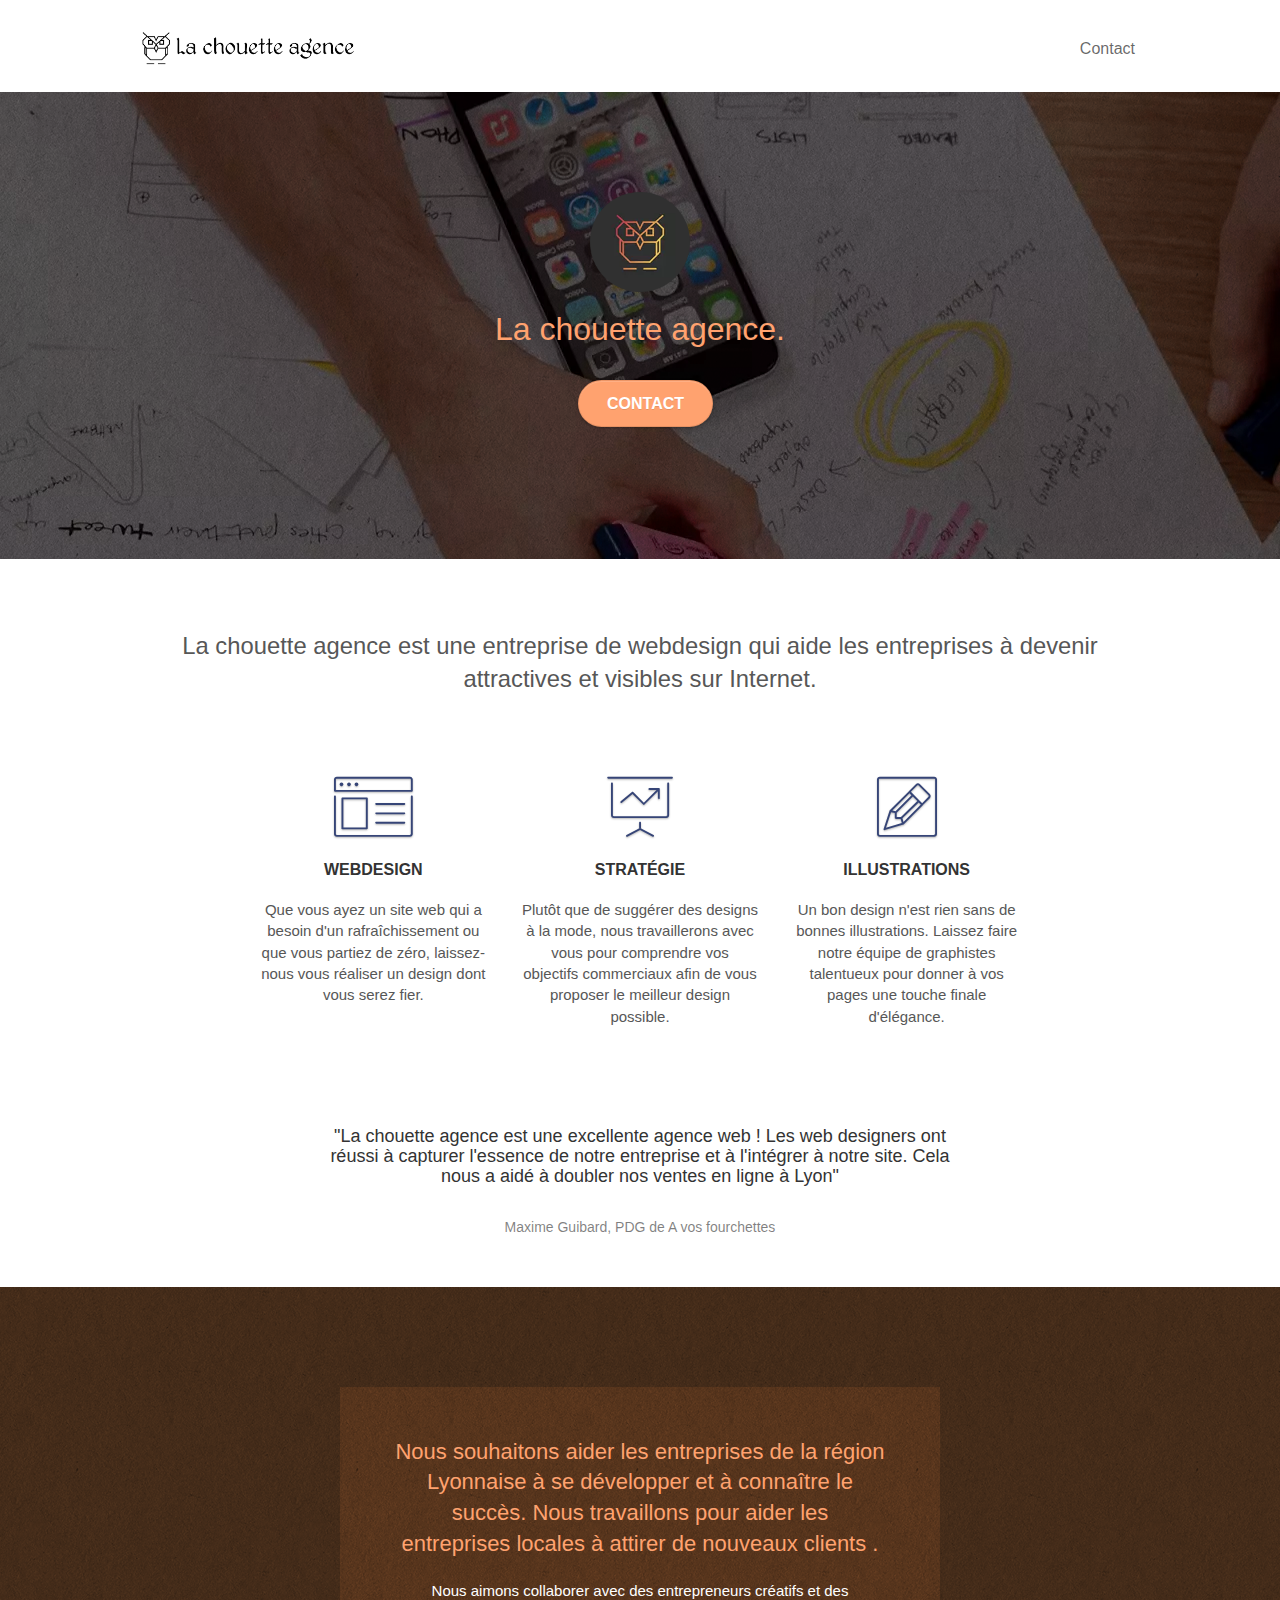
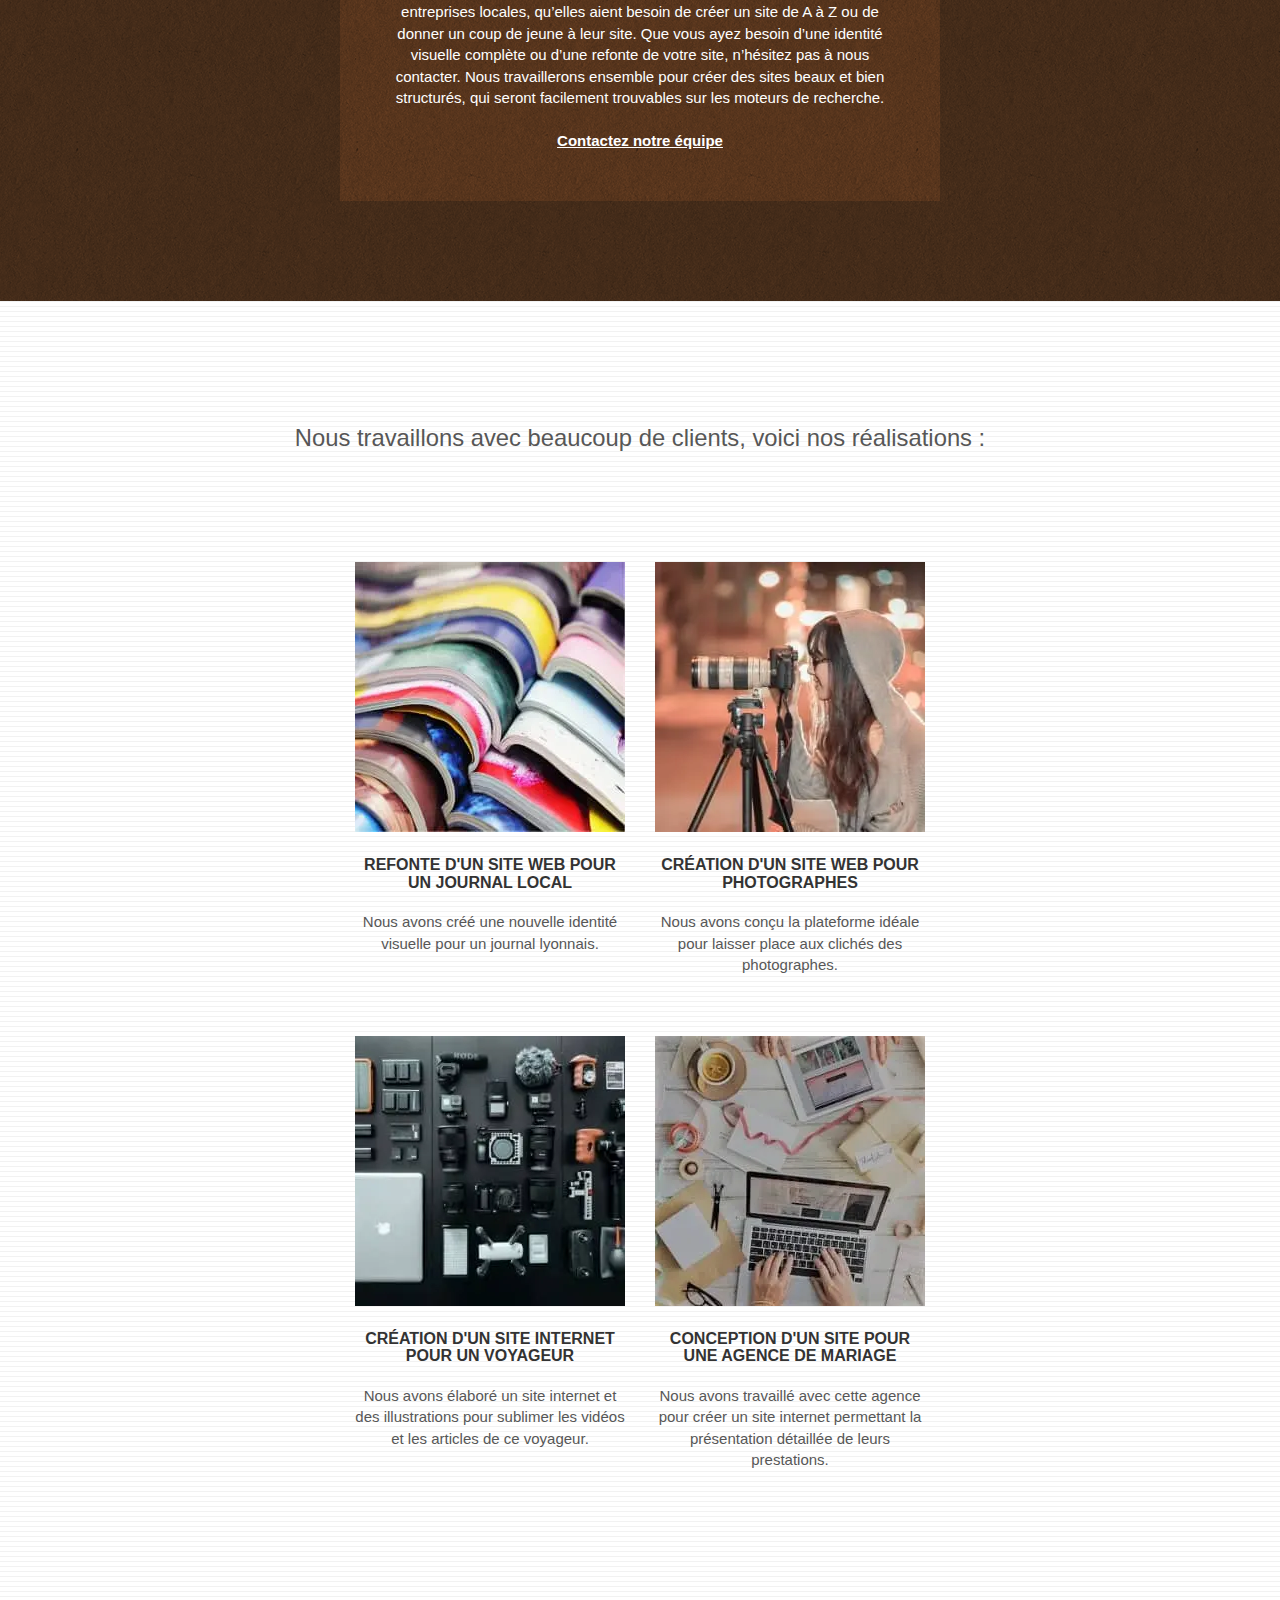
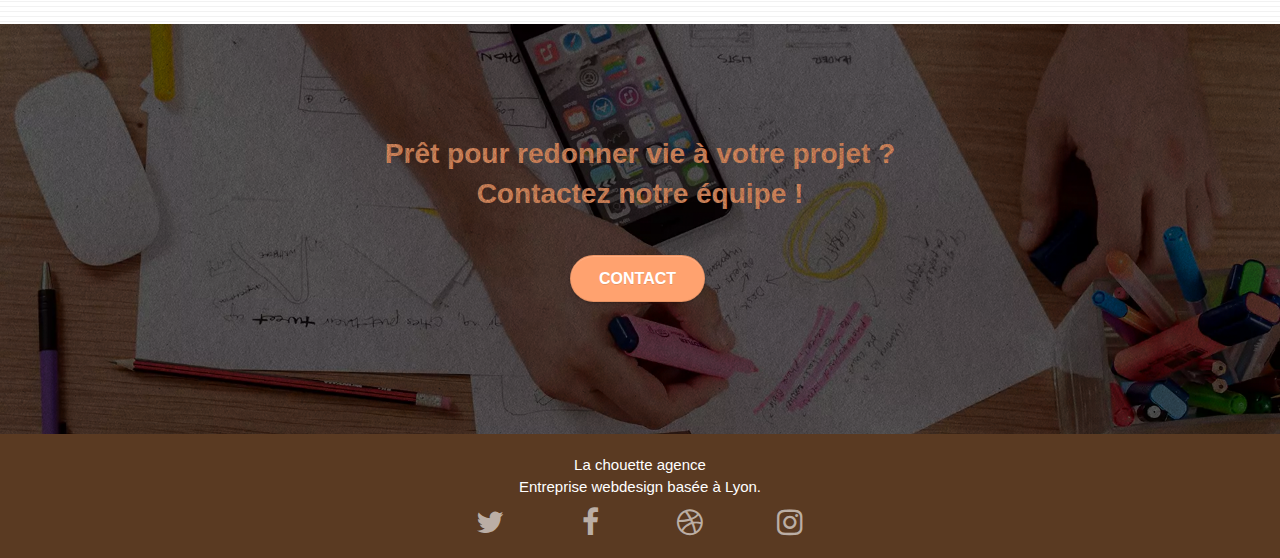
<file: index.html>
<!doctype html>
<html lang="fr">

<head>
	<meta charset="utf-8">
	<title>La chouette agence, entreprise de webdesign basée à Lyon</title>
	<meta name="robots" content="index, follow">
	<meta name="description"
		content="La chouette agence, une entreprise de webdesign, basée à Lyon, proche de ses clients et à leur écoute. A la pointe de l'innovation, nous souhaitons vous permettre de booster votre entreprise.">
	<meta name="viewport" content="width=device-width, initial-scale=1.0, viewport-fit=cover">
	<link rel="shortcut icon" type="image/png" href="favicon.webp">

	<link rel="stylesheet" type="text/css" href="./css/bootstrap.css">
	<link rel="stylesheet" type="text/css" href="style.css">
	<link rel="stylesheet" type="text/css" href="./css/font-awesome.css">
	<link rel="stylesheet" type="text/css" href="./css/et-line.css">

	<script src="./js/jquery-2.1.0.js" defer></script>
	<script src="./js/bootstrap.js" defer></script>
	<script src="./js/blocs.js" defer></script>
	<script src="./js/jquery.touchSwipe.js" defer></script>
	<script src="./js/gmaps.js" defer></script>

</head>

<body>
	<!-- Principal conteneur -->
	<div class="page-container">
		<!-- bloc-0 -->
		<header>
			<div class="bloc bgc-white l-bloc " id="bloc-0">
				<div class="container bloc-sm">
					<div class="navbar row">
						<div class="navbar-header">
							<a class="navbar-brand" href="index.html"><img src="img/la-chouette-agence.webp"
									alt="logo La chouette agence" height="40" /></a>
							<button id="nav-toggle" type="button" class="ui-navbar-toggle navbar-toggle"
								data-toggle="collapse" data-target=".navbar-1">
								<span class="sr-only">Toggle navigation</span><span class="icon-bar"></span><span
									class="icon-bar"></span><span class="icon-bar"></span>
							</button>
						</div>
						<div class="collapse navbar-collapse navbar-1 special-dropdown-nav">
							<nav>
								<ul class="site-navigation nav navbar-nav">
									<li>
										<a href="contact.html">Contact</a>
									</li>
								</ul>
							</nav>
						</div>
					</div>
				</div>
			</div>
		</header>
		<!-- bloc-0 END -->
		
		<!-- bloc-1-presentation -->
		<main>
			<section>
				<div class="bloc bgc-dark-slate-blue bg-banniere d-bloc bg-t-edge bloc-bg-texture texture-paper b-parallax"
					id="bloc-1-hero">
					<div class="container bloc-lg">
						<div class="row tight-width-whitespace">
							<div class="col-sm-12">
								<img src="img/logo.webp" class="center-block image-resize-mode" width="100"
									alt="Logo La chouette agence" />
								<h1 class="text-center hero-bloc-text tc-white ">
									La chouette agence.
								</h1>
								<div class="text-center">
									<a href="contact.html"
										class="btn btn-lg btn-clean btn-rd cta-hero btn-atomic-tangerine"
										id="cta-hero">Contact</a>
								</div>
							</div>
						</div>
					</div>
				</div>
			</section>
			<!-- bloc-1-presentation END -->

			<!-- bloc-2-services -->
			<section>
				<div class="bloc bgc-white l-bloc" id="bloc-2-services">
					<div class="container bloc-md">
							<div class="row">
								<h2 class="col-sm-12 text-center">
									La chouette agence est une entreprise de webdesign qui aide les entreprises à devenir attractives et visibles sur Internet.
								</h2>
							</div>
						<div class="row voffset-lg med-width-whitespace">
							<article>
								<div class="col-sm-4">
									<div class="text-center">
										<span
											class="et-icon-browser sm-shadow icon-dark-slate-blue icons icon-lg"></span>
									</div>
									<h3 class="mg-md text-center">
										Webdesign
									</h3>
									<p class="text-center ">
										Que vous ayez un site web qui a besoin d'un rafraîchissement ou que vous partiez de zéro, laissez-nous vous réaliser un design dont vous serez fier.
									</p>
								</div>
							</article>
							<article>
								<div class="col-sm-4">
									<div class="text-center">
										<span
											class="et-icon-presentation sm-shadow icon-dark-slate-blue icons icon-lg"></span>
									</div>
									<h3 class="mg-md text-center">
										Stratégie
									</h3>
									<p class="text-center ">
										Plutôt que de suggérer des designs à la mode, nous travaillerons avec vous pour comprendre vos objectifs commerciaux afin de vous proposer le meilleur design possible.<br>
									</p>
								</div>
							</article>
							<article>
								<div class="col-sm-4">
									<div class="text-center">
										<span class="et-icon-edit sm-shadow icon-dark-slate-blue icons icon-lg"></span>
									</div>
									<h3 class="mg-md text-center">
										Illustrations
									</h3>
									<p class="text-center ">
										Un bon design n'est rien sans de bonnes illustrations. Laissez faire notre équipe de graphistes talentueux pour donner à vos pages une touche finale d'élégance.
									</p>
								</div>
							</article>
						</div>
						<article>
							<div class="row voffset-lg voffset">
								<div class="col-xs-12 col-md-8 col-md-offset-2 text-center">
										<h4 class="text-center">"La chouette agence est une excellente agence web ! Les web designers ont réussi à capturer l'essence de notre entreprise et à l'intégrer à notre site. Cela nous a aidé à doubler nos ventes en ligne à Lyon"</h4><br>Maxime Guibard, PDG de A vos fourchettes
								</div>
							</div>
						</article>
					</div>
				</div>
			</section>
			<!-- bloc-2-services END -->

			<!-- bloc-3-what-i-do -->
			<section>
				<div class="bloc tc-white bgc-atomic-tangerine bg-presentation d-bloc bloc-bg-texture texture-paper b-parallax"
					id="bloc-3-what-i-do">
					<div class="container bloc-lg">
						<div class="row tight-width-whitespace black-background">
							<div class="col-sm-12">
								<h2 class="mg-md text-center tc-white">
									Nous souhaitons aider les entreprises de la région Lyonnaise à se développer et à connaître le succès. Nous travaillons pour aider les entreprises locales à attirer de nouveaux clients .<br>
								</h2>
								<p class="text-center white">
									Nous aimons collaborer avec des entrepreneurs créatifs et des entreprises locales, qu’elles aient besoin de créer un site de A à Z ou de donner un coup de jeune à leur site. Que vous ayez besoin d’une identité visuelle complète ou d’une refonte de votre site, n’hésitez pas à nous contacter. Nous travaillerons ensemble pour créer des sites beaux et bien structurés, qui seront facilement trouvables sur les moteurs de recherche.
									<br><br><a class="ltc-white bold-link" href="contact.html">Contactez notre équipe</a><br>
								</p>
							</div>
						</div>
					</div>
				</div>
			</section>
			<!-- bloc-3-what-i-do END -->

			<!-- bloc-4-portfolio -->
			<section>
				<div class="bloc bgc-white bg-lines-h2-bg bg-repeat l-bloc" id="bloc-4-portfolio">
					<div class="container bloc-lg">
						<div class="row">
							<h2 class="col-sm-12 text-center">
								Nous travaillons avec beaucoup de clients, voici nos réalisations :
							</h2>
						</div>
						<div class="row tight-width-whitespace portfolio-row">
							<article>
								<div class="col-sm-6">
									<a href="#" data-lightbox="img/refonte_site_journal_local.webp"
										data-gallery-id="gallery-1"
										data-caption="Refonte d'un site web pour un journal local"
										data-frame="snapshot-lb"><img src="img/refonte_site_journal_local.webp"
											alt="Journaux colorés ouverts" class="img-responsive portfolio-thumb"/></a>
									<h3 class="mg-md text-center">
										Refonte d'un site web pour un journal local
									</h3>
									<p class="text-center">
										Nous avons créé une nouvelle identité visuelle pour un journal lyonnais.
									</p>
								</div>
							</article>
							<article>
								<div class="col-sm-6">
									<a href="#" data-lightbox="img/creation_site_web_photographe.webp"
										data-gallery-id="gallery-1"
										data-caption="Création d'un site web pour photographes"
										data-frame="snapshot-lb"><img src="img/creation_site_web_photographe.webp"
											class="img-responsive portfolio-thumb"
											alt="Jeune femme prenant une photo de nuit avec un appareil sur un trépied"/></a>
									<h3 class="mg-md text-center">
										Création d'un site web pour photographes
									</h3>
									<p class="text-center">
										Nous avons conçu la plateforme idéale pour laisser place aux clichés des photographes.
									</p>
								</div>
							</article>
						</div>
						<div class="row tight-width-whitespace portfolio-row">
							<article>
								<div class="col-sm-6">
									<a href="#" data-lightbox="img/creation_site_internet_voyageurs.webp"
										data-gallery-id="gallery-1"
										data-caption="Création d'un site internet pour un voyageur"
										data-frame="snapshot-lb"><img src="img/creation_site_internet_voyageurs.webp"
											class="img-responsive portfolio-thumb"
											alt="Plusieurs outils informatiques et photo étalés sur une table"/></a>
									<h3 class="mg-md text-center">
										Création d'un site internet pour un voyageur
									</h3>
									<p class="text-center">
										Nous avons élaboré un site internet et des illustrations pour sublimer les vidéos et les articles de ce voyageur.
									</p>
								</div>
							</article>
							<article>
								<div class="col-sm-6">
									<a href="#" data-lightbox="img/creation_site_agence_mariage.webp"
										data-gallery-id="gallery-1"
										data-caption="Conception d'un site pour une agence de mariage"
										data-frame="snapshot-lb"><img src="img/creation_site_agence_mariage.webp"
											class="img-responsive portfolio-thumb"
											alt="Deux personnes attablées entourées de faire-part et cotillons organisent un mariage à l'aide d'ordinateur et tablette"/></a>
									<h3 class="mg-md text-center">
										Conception d'un site pour une agence de mariage
									</h3>
									<p class="text-center">
										Nous avons travaillé avec cette agence pour créer un site internet permettant la présentation détaillée de leurs prestations.
									</p>
								</div>
							</article>
						</div>
					</div>
				</div>
			</section>
			<!-- bloc-4-portfolio END -->

			<!-- bloc-5-cta -->
			<section>
				<div class="bloc bgc-dark-slate-blue bg-banniere d-bloc bloc-bg-texture texture-paper" id="bloc-5-cta">
					<div class="container bloc-lg">
						<div class="row">
							<h2 class="mg-md text-center tc-white">
								Prêt pour redonner vie à votre projet ?<br>Contactez notre équipe !
							</h2>
							<div class="col-sm-12 text-center">
								<a href="contact.html"
									class="btn btn-atomic-tangerine btn-clean btn-rd btn-lg cta-hero">Contact</a>
							</div>
						</div>
					</div>
				</div>
			</section>
		</main>
		<!-- bloc-5-cta END -->

		<!-- Footer - bloc-8 -->
		<footer>
			<div class="bloc bgc-atomic-tangerine d-bloc" id="bloc-8">
				<div class="container bloc-sm">
					<div class="row">
						<div class="col-sm-12">
							<p class="text-center white">
								La chouette agence<br>Entreprise webdesign basée à Lyon.<br>
							</p>
							<div class="row row-no-gutters social">
								<div class="col-sm-3">
									<div class="text-center">
										<a class="social" href="https://twitter.com/?lang=fr" title="Twitter" aria-label="Twitter"><span
												class="fa fa-twitter icon-md"></span></a>
									</div>
								</div>
								<div class="col-sm-3">
									<div class="text-center">
										<a class="social" href="https://facebook.com/?lang=fr" title="Facebook" aria-label="Facebook"><span
												class="fa fa-facebook icon-md"></span></a>
									</div>
								</div>
								<div class="col-sm-3">
									<div class="text-center">
										<a class="social" href="https://dribbble.com/" title="Dribbble" aria-label="Dribbble"><span
												class="fa fa-dribbble icon-md"></span></a>
									</div>
								</div>
								<div class="col-sm-3">
									<div class="text-center">
										<a class="social" href="https://www.instagram.com/?hl=fr"
											title="Instagram" aria-label="Instagram"><span class="fa fa-instagram icon-md"></span></a>
									</div>
								</div>
							</div>
						</div>
					</div>
				</div>
			</div>
		</footer>
		<!-- Footer - bloc-8 END -->
	</div>
</body>
<!-- Principal conteneur END -->

</html>
</file>
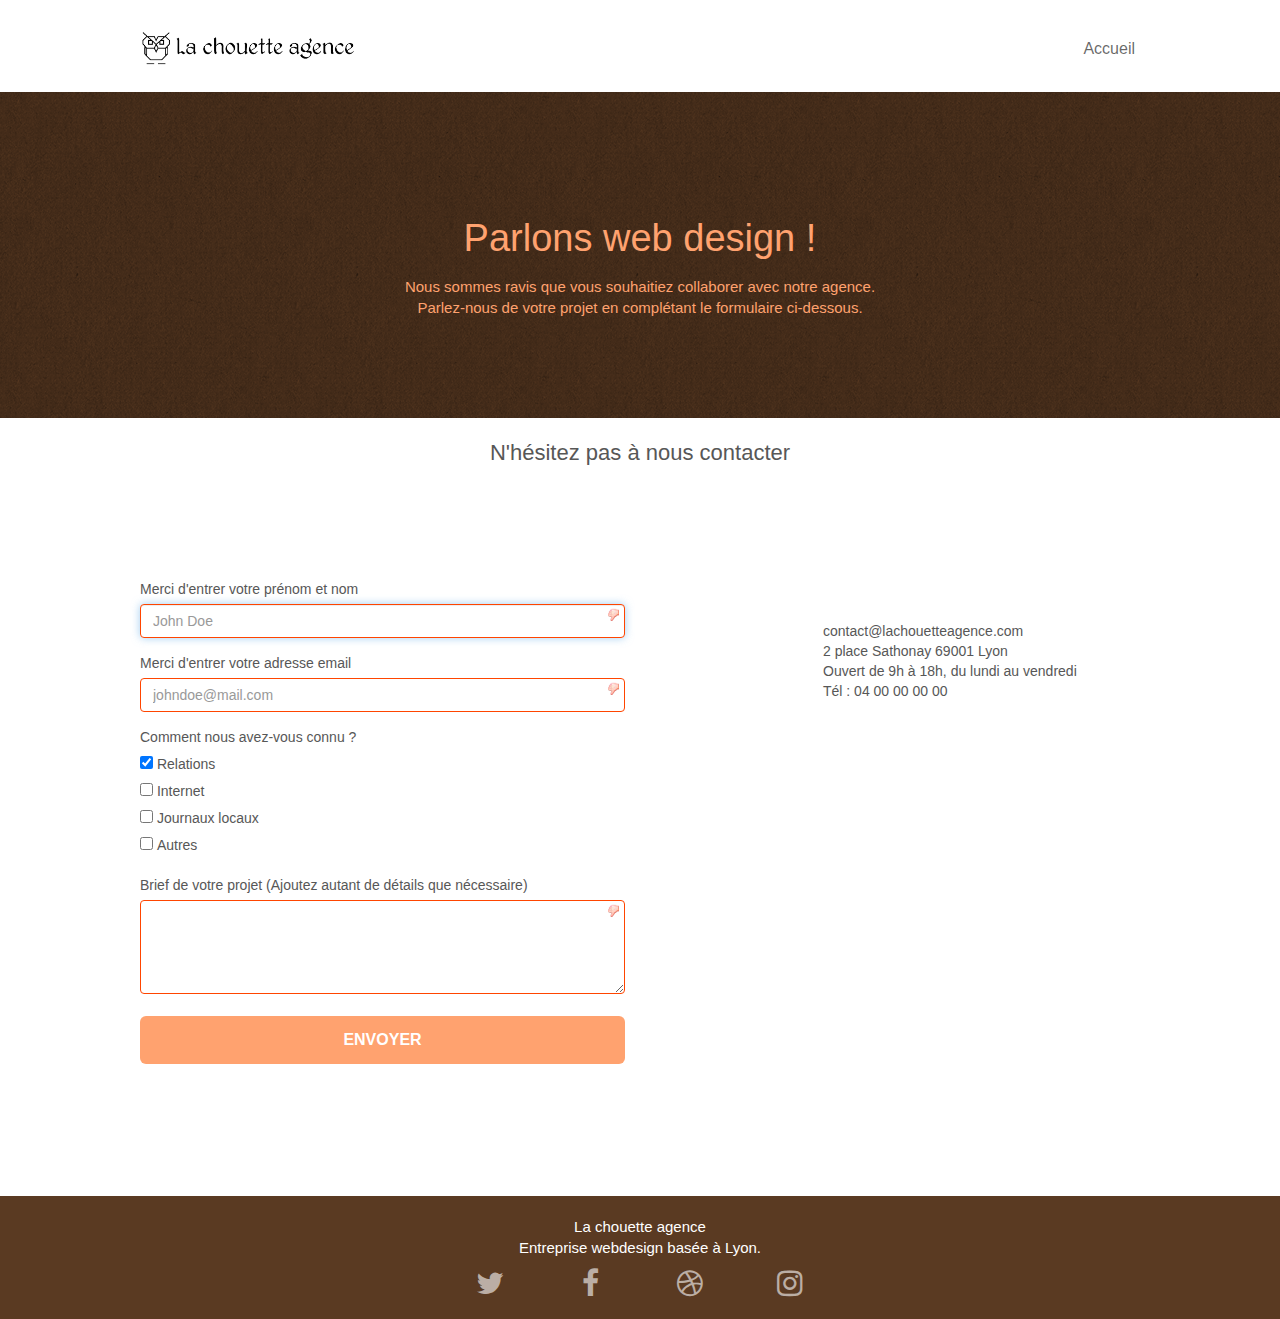
<file: contact.html>
<!doctype html>
<html lang="fr">

<head>
	<meta charset="utf-8">
	<title>La chouette agence, entreprise de webdesign basée à Lyon</title>
	<meta name="robots" content="index, follow">
	<meta name="description"
		content="La chouette agence, une entreprise de webdesign, basée à Lyon, proche de ses clients et à leur écoute. A la pointe de l'innovation, nous souhaitons vous permettre de booster votre entreprise.">
	<meta name="viewport" content="width=device-width, initial-scale=1.0, viewport-fit=cover">
	<link rel="shortcut icon" type="image/png" href="favicon.webp">

	<link rel="stylesheet" type="text/css" href="./css/bootstrap.css">
	<link rel="stylesheet" type="text/css" href="style.css">
	<link rel="stylesheet" type="text/css" href="./css/font-awesome.css">
	<link rel="stylesheet" type="text/css" href="./css/et-line.css">

	<script src="./js/jquery-2.1.0.js" defer></script>
	<script src="./js/bootstrap.js" defer></script>
	<script src="./js/blocs.js" defer></script>
	<script src="./js/jqBootstrapValidation.js" defer></script>
	<script src="./js/formHandler.js" defer></script>

</head>

<body>
	<!-- Principal conteneur -->
	<div class="page-container">
		<!-- bloc-0 -->
		<header>
			<div class="bloc bgc-white l-bloc " id="bloc-0">
				<div class="container bloc-sm">
					<div class="navbar row">
						<div class="navbar-header">
							<a class="navbar-brand" href="index.html"><img src="img/la-chouette-agence.webp"
									alt="logo La chouette agence" height="40" /></a>
							<button id="nav-toggle" type="button" class="ui-navbar-toggle navbar-toggle"
								data-toggle="collapse" data-target=".navbar-1">
								<span class="sr-only">Toggle navigation</span><span class="icon-bar"></span><span
									class="icon-bar"></span><span class="icon-bar"></span>
							</button>
						</div>
						<div class="collapse navbar-collapse navbar-1 special-dropdown-nav">
							<nav>
								<ul class="site-navigation nav navbar-nav">
									<li>
										<a href="index.html" aria-label="Accueil">Accueil</a>
									</li>
								</ul>
							</nav>
						</div>
					</div>
				</div>
			</div>
		</header>
		<!-- bloc-0 END -->

		<!-- bloc-6 -->
		<main>
			<section>
				<div class="bloc bg-dots-bg bg-repeat bgc-atomic-tangerine d-bloc bloc-bg-texture texture-paper"
					id="bloc-6">
					<div class="container bloc-lg">
						<div class="row">
							<div class="col-sm-12">
									<h2 class="text-center hero-bloc-text tc-white">
										Parlons web design !
									</h2>
									<p class="text-center mg-lg tc-white tight-width-whitespace">
										Nous sommes ravis que vous souhaitiez collaborer avec notre agence.<br>
										Parlez-nous de votre projet en complétant le formulaire ci-dessous.
									</p>
							</div>
						</div>
					</div>
				</div>
			</section>
			<!-- bloc-6 END -->

			<!-- bloc-7 -->
			<section>
				<h2>N'hésitez pas à nous contacter</h2>
				<div class="bloc bgc-white l-bloc" id="bloc-7">
					<div class="container bloc-lg">
						<div class="row">
							<div class="col-sm-6">
								<form id="form_1">
									<div class="form-group">
										<label for="name">
											Merci d'entrer votre prénom et nom
										</label>
										<input type="text" id="name" name="name" placeholder="John Doe"
											class="form-control" required autofocus />
									</div>
									<div class="form-group">
										<label for="email">
											Merci d'entrer votre adresse email
										</label>
										<input type="email" id="email" name="email" placeholder="johndoe@mail.com"
											class="form-control" required />
									</div>
									<div class="form-group">
										<label id="Origin">
											Comment nous avez-vous connu ?
										</label><br>
										<input type="checkbox" id="Relations" name="Relations" value="Relations"
											checked />
										<label for="Relations"> Relations</label><br>
										<input type="checkbox" id="Internet" name="Internet" value="Internet">
										<label for="Internet"> Internet</label><br>
										<input type="checkbox" id="Journauxlocaux" name="Journauxlocaux"
											value="Journauxlocaux">
										<label for="Journauxlocaux"> Journaux locaux</label><br>
										<input type="checkbox" id="Autres" name="Autres" value="Autres">
										<label for="Autres"> Autres</label><br>
									</div>
									<div class="form-group">
										<label id="Brief">
											Brief de votre projet (Ajoutez autant de détails que nécessaire)<br>
										</label><textarea id="message" class="form-control" rows="4" cols="50"
											required></textarea>
									</div>
									<button class="bloc-button btn btn-lg btn-block cta-hero btn-atomic-tangerine"
										type="submit" value="Envoyer" name="form_1">
										Envoyer
									</button>
								</form>
							</div>
							<div class="col-sm-6">
								<aside>
									<p>
										contact@lachouetteagence.com<br>2 place Sathonay 69001 Lyon<br>Ouvert de 9h à 18h,
										du
										lundi au vendredi<br>Tél : 04 00 00 00 00<br>
									</p>
								</aside>
							</div>
						</div>
					</div>
				</div>
			</section>
			<!-- bloc-7 END -->

			<!-- ScrollToTop Button -->
			<a class="bloc-button btn btn-d scrollToTop" onclick="scrollToTarget('1')"><span
					class="fa fa-chevron-up"></span></a>
			<!-- ScrollToTop Button END-->
		</main>


		<!-- Footer - bloc-8 -->


		<footer>
			<div class="bloc bgc-atomic-tangerine d-bloc" id="bloc-8">
				<div class="container bloc-sm">
					<div class="row">
						<div class="col-sm-12">
							<p class="text-center white">
								La chouette agence<br>Entreprise webdesign basée à Lyon.<br>
							</p>
							<div class="row row-no-gutters social">
								<div class="col-sm-3">
									<div class="text-center">
										<a class="social" href="https://twitter.com/?lang=fr" title="Twitter"><span
												class="fa fa-twitter icon-md"></span></a>
									</div>
								</div>
								<div class="col-sm-3">
									<div class="text-center">
										<a class="social" href="https://facebook.com/?lang=fr" title="Facebook"><span
												class="fa fa-facebook icon-md"></span></a>
									</div>
								</div>
								<div class="col-sm-3">
									<div class="text-center">
										<a class="social" href="https://dribbble.com/" title="Dribbble"><span
												class="fa fa-dribbble icon-md"></span></a>
									</div>
								</div>
								<div class="col-sm-3">
									<div class="text-center">
										<a class="social" href="https://www.instagram.com/?hl=fr"
											title="Instagram"><span class="fa fa-instagram icon-md"></span></a>
									</div>
								</div>
							</div>
						</div>
					</div>
				</div>
			</div>
		</footer>
		<!-- Footer - bloc-8 END -->
	</div>
</body>
<!-- Principal conteneur END -->

</html>
</file>
<file: style.css>
body {
    margin: 0;
    padding: 0;
    background: #FFF;
    overflow-x: hidden;
    -webkit-font-smoothing: antialiased;
    -moz-osx-font-smoothing: grayscale;
}

a,
button {
    transition: all .3s ease-in-out;
    outline: none!important;
}

a:hover {
    text-decoration: none;
    cursor: pointer;
}

#page-loading-blocs-notifaction {
    position: fixed;
    top: 0;
    bottom: 0;
    width: 100%;
    z-index: 100000;
    background: #FFFFFF url("img/pageload-spinner.gif") no-repeat center center;
}

.bloc {
    width: 100%;
    clear: both;
    background: 50% 50% no-repeat;
    padding: 0 50px;
    -webkit-background-size: cover;
    -moz-background-size: cover;
    -o-background-size: cover;
    background-size: cover;
    position: relative;
}

.bloc .container {
    padding-left: 0;
    padding-right: 0;
}

.bloc-lg {
    padding: 100px 50px;
}

.bloc-md {
    padding: 50px;
}

.bloc-sm {
    padding: 20px 50px;
}

.bg-center,
.bg-l-edge,
.bg-r-edge,
.bg-t-edge,
.bg-b-edge,
.bg-tl-edge,
.bg-bl-edge,
.bg-tr-edge,
.bg-br-edge,
.bg-repeat {
    -webkit-background-size: auto!important;
    -moz-background-size: auto!important;
    -o-background-size: auto!important;
    background-size: auto!important;
}

.bg-repeat {
    background: repeat;
}

.bg-t-edge {
    background: top no-repeat;
}

.bloc-bg-texture::before {
    content: "";
    background-size: 2px 2px;
    position: absolute;
    top: 0;
    bottom: 0;
    left: 0;
    right: 0;
}

.texture-paper::before {
    background: url("img/texture-paper.webp");
    background-size: 280px 280px;
}

.b-parallax {
    background-attachment: fixed;
}

.d-bloc {
    color: rgba(255, 255, 255, .7);
}

.d-bloc button:hover {
    color: rgba(255, 255, 255, .9);
}

.d-bloc .icon-round,
.d-bloc .icon-square,
.d-bloc .icon-rounded,
.d-bloc .icon-semi-rounded-a,
.d-bloc .icon-semi-rounded-b {
    border-color: rgba(255, 255, 255, .9);
}

.d-bloc .divider-h span {
    border-color: rgba(255, 255, 255, .2);
}

.d-bloc .a-btn,
.d-bloc .navbar a,
.d-bloc .navbar-brand,
.d-bloc a .icon-sm,
.d-bloc a .icon-md,
.d-bloc a .icon-lg,
.d-bloc a .icon-xl,
.d-bloc h1 a,
.d-bloc h2 a,
.d-bloc h3 a,
.d-bloc h4 a,
.d-bloc h5 a,
.d-bloc h6 a,
.d-bloc p a {
    color: rgba(255, 255, 255, .6);
}

.d-bloc .a-btn:hover,
.d-bloc .navbar a:hover,
.d-bloc .navbar-brand:hover,
.d-bloc a:hover .icon-sm,
.d-bloc a:hover .icon-md,
.d-bloc a:hover .icon-lg,
.d-bloc a:hover .icon-xl,
.d-bloc h1 a:hover,
.d-bloc h2 a:hover,
.d-bloc h3 a:hover,
.d-bloc h4 a:hover,
.d-bloc h5 a:hover,
.d-bloc h6 a:hover,
.d-bloc p a:hover {
    color: rgba(255, 255, 255, 1);
}

.d-bloc .navbar-toggle .icon-bar {
    background: rgba(255, 255, 255, 1);
}

.d-bloc .btn-wire,
.d-bloc .btn-wire:hover {
    color: rgba(255, 255, 255, 1);
    border-color: rgba(255, 255, 255, 1);
}

.d-bloc .panel {
    color: rgba(0, 0, 0, .5);
}

.d-bloc .panel button:hover {
    color: rgba(0, 0, 0, .7);
}

.d-bloc .panel icon {
    border-color: rgba(0, 0, 0, .7);
}

.d-bloc .panel .divider-h span {
    border-color: rgba(0, 0, 0, .1);
}

.d-bloc .panel .a-btn {
    color: rgba(0, 0, 0, .6);
}

.d-bloc .panel .a-btn:hover {
    color: rgba(0, 0, 0, 1);
}

.d-bloc .panel .btn-wire,
.d-bloc .panel .btn-wire:hover {
    color: rgba(0, 0, 0, .7);
    border-color: rgba(0, 0, 0, .3);
}

.d-bloc .panel,
.l-bloc {
    color: rgba(0, 0, 0, .5);
}

.d-bloc .panel button:hover,
.l-bloc button:hover {
    color: rgba(0, 0, 0, .7);
}

.l-bloc .icon-round,
.l-bloc .icon-square,
.l-bloc .icon-rounded,
.l-bloc .icon-semi-rounded-a,
.l-bloc .icon-semi-rounded-b {
    border-color: rgba(0, 0, 0, .7);
}

.d-bloc .panel .divider-h span,
.l-bloc .divider-h span {
    border-color: rgba(0, 0, 0, .1);
}

.d-bloc .panel .a-btn,
.l-bloc .a-btn,
.l-bloc .navbar a,
.l-bloc .navbar-brand,
.l-bloc a .icon-sm,
.l-bloc a .icon-md,
.l-bloc a .icon-lg,
.l-bloc a .icon-xl,
.l-bloc h1 a,
.l-bloc h2 a,
.l-bloc h3 a,
.l-bloc h4 a,
.l-bloc h5 a,
.l-bloc h6 a,
.l-bloc p a {
    color: rgba(0, 0, 0, .6);
}

.d-bloc .panel .a-btn:hover,
.l-bloc .a-btn:hover,
.l-bloc .navbar a:hover,
.l-bloc .navbar-brand:hover,
.l-bloc a:hover .icon-sm,
.l-bloc a:hover .icon-md,
.l-bloc a:hover .icon-lg,
.l-bloc a:hover .icon-xl,
.l-bloc h1 a:hover,
.l-bloc h2 a:hover,
.l-bloc h3 a:hover,
.l-bloc h4 a:hover,
.l-bloc h5 a:hover,
.l-bloc h6 a:hover,
.l-bloc p a:hover {
    color: rgba(0, 0, 0, 1);
}

.l-bloc .navbar-toggle .icon-bar {
    color: rgba(0, 0, 0, .6);
}

.d-bloc .panel .btn-wire,
.d-bloc .panel .btn-wire:hover,
.l-bloc .btn-wire,
.l-bloc .btn-wire:hover {
    color: rgba(0, 0, 0, .7);
    border-color: rgba(0, 0, 0, .3);
}

.voffset {
    margin-top: 30px;
}

.voffset-lg {
    margin-top: 80px;
}

.row-no-gutters {
    margin-right: 0;
    margin-left: 0;
}

.row.row-no-gutters > [class^="col-"],
.row.row-no-gutters > [class*=" col-"] {
    padding-right: 0;
    padding-left: 0;
}

#bloc-1-hero h1 {
    font-size: 32px;
}

.navbar {
    margin-bottom: 0;
    z-index: 1;
}

.navbar-brand {
    height: auto;
    padding: 3px 15px;
    font-size: 25px;
    font-weight: normal;
    font-weight: 600;
    line-height: 44px;
}

.navbar-brand img {
    max-height: 200px;
    margin: 0 5px 0 0;
    display: inline;
}

.navbar-brand img[src$=svg] {
    min-width: 100px;
}

.nav-center .navbar-brand img {
    margin: 0;
}

.navbar .nav {
    padding-top: 2px;
    margin-right: -16px;
    float: right;
    z-index: 1;
}

.nav > li {
    float: left;
    margin-top: 4px;
    font-size: 16px;
}

.navbar-nav .open .dropdown-menu > li > a {
    text-align: inherit;
}

.nav > li a:hover,
.nav > li a:focus {
    background: transparent;
}

.navbar-toggle {
    margin: 10px 10px 0 0;
    border: 0px;
}

.navbar-toggle:hover {
    background: transparent!important;
}

.navbar-toggle .icon-bar {
    background-color: rgba(0, 0, 0, .5);
    width: 26px;
}

.nav-invert .navbar .nav {
    float: left;
}

.nav-invert .navbar-header,
.nav-invert .navbar-brand {
    float: right;
    position: relative;
    z-index: 2;
}

@media (min-width: 768px) {
    .site-navigation {
        position: absolute;
        top: 50%;
        right: 20px;
        transform: translate(0, -50%);
        -webkit-transform: translateY(-50%);
    }
    .nav > li .dropdown-menu a,
    .nav > li .dropdown-menu a:hover {
        color: #484848;
    }
    .nav-invert .site-navigation {
        left: 0;
        right: 0;
    }
    .nav-center {
        text-align: center;
    }
    .nav-center .navbar-header {
        width: 100%;
    }
    .nav-center .navbar-header,
    .nav-center .navbar-brand,
    .nav-center .nav > li {
        float: none;
        display: inline-block;
    }
    .nav-center .site-navigation {
        position: relative;
        width: 100%;
        right: 0;
        margin-right: 0px;
        margin-top: 20px;
    }
    .nav-center.mini-nav .navbar-toggle {
        float: none;
        margin: 10px auto 0;
    }
}

.nav > li > .dropdown a {
    background: none!important;
    display: block;
    padding: 14px 15px;
}

nav .caret {
    margin: 0 5px;
}

.dropdown-menu .dropdown-menu {
    top: -8px;
    left: 100%;
}

.dropdown-menu .dropmenu-flow-right {
    top: 100%;
    left: 0;
    margin-left: -1px;
    border-top-left-radius: 0;
    border-top-right-radius: 0;
}

.dropdown-menu .dropdown span {
    border: 4px solid black;
    border-top-color: transparent;
    border-right-color: transparent;
    border-bottom-color: transparent;
    margin: 6px -5px 0 0!important;
    float: right;
}

.mg-md {
    margin-top: 10px;
    margin-bottom: 20px;
}

.mg-lg {
    margin-top: 10px;
    margin-bottom: 40px;
}

.btn {
    margin: 0 5px 5px 0;
}

.btn.pull-right {
    margin: 0 0 5px 5px;
}

.btn-d,
.btn-d:hover,
.btn-d:focus {
    color: #FFF;
    background: rgba(0, 0, 0, .3);
}

button {
    outline: none!important;
}

.btn-rd {
    border-radius: 40px;
}

.btn-clean {
    border: 1px solid rgba(0, 0, 0, .08);
    border-bottom-color: rgba(0, 0, 0, .1);
    text-shadow: 0 1px 0 rgba(0, 0, 1, .1);
    box-shadow: 0 1px 3px rgba(0, 0, 1, .25), inset 0 1px 0 0 rgba(255, 255, 255, .15);
}

.icon-md {
    font-size: 30px!important;
}

.icon-lg {
    font-size: 60px!important;
}

.sm-shadow {
    text-shadow: 0 1px 2px rgba(0, 0, 0, .3);
}

.panel-sq,
.panel-sq .panel-heading,
.panel-sq .panel-footer {
    border-radius: 0;
}

.panel-rd {
    border-radius: 30px;
}

.panel-rd .panel-heading {
    border-radius: 29px 29px 0 0;
}

.panel-rd .panel-footer {
    border-radius: 0 0 29px 29px;
}

.form-control {
    border-color: rgba(0, 0, 0, .1);
    box-shadow: none;
}

.scrollToTop {
    width: 40px;
    height: 40px;
    position: fixed;
    bottom: 20px;
    right: 20px;
    opacity: 0;
    z-index: 500;
    transition: all .3s ease-in-out;
}

.scrollToTop span {
    margin-top: 6px;
}

.showScrollTop {
    font-size: 14px;
    opacity: 1;
}

a[data-lightbox] {
    position: relative;
    display: block;
    text-align: center;
}

a[data-lightbox]:hover::before {
    content: "+";
    font-family: "HelveticaNeue-Light", "Helvetica Neue Light", "Helvetica Neue", Helvetica, Arial;
    font-size: 32px;
    width: 50px;
    height: 50px;
    margin-left: -25px;
    border-radius: 50%;
    background: rgba(0, 0, 0, .6);
    color: #FFF;
    font-weight: 100;
    z-index: 1;
    position: absolute;
    top: 50%;
    transform: translateY(-50%);
    -webkit-transform: translateY(-50%);
}

a[data-lightbox]:hover img {
    opacity: 0.6;
    -webkit-animation-fill-mode: none;
    animation-fill-mode: none;
}

#lightbox-modal {
    display: flex;
    align-items: center;
}

#lightbox-modal .modal-dialog {
    width: 90%;
    max-width: 900px;
    margin: 0 auto 0;
}

#lightbox-modal .modal-dialog img {
    max-height: 90vh;
    margin: 0 auto;
}

.lightbox-caption {
    padding: 20px;
    color: #FFF;
    background: rgba(0, 0, 0, .5);
    position: absolute;
    left: 15px;
    right: 15px;
    bottom: 5px;
}

.close-lightbox {
    color: #FFF;
    font-size: 30px;
    position: absolute;
    top: 20px;
    right: 20px;
    z-index: 20;
    background: rgba(0, 0, 0, .5);
    border: none;
    line-height: 30px;
    padding: 0 9px 5px;
    opacity: 0.3;
}

.close-lightbox:hover,
.next-lightbox:hover,
.prev-lightbox:hover {
    opacity: 1.0;
    color: #FFF;
}

.next-lightbox,
.prev-lightbox {
    font-size: 20px;
    color: rgba(255, 255, 255, .9);
    background: rgba(0, 0, 0, .5);
    transition: all .2s ease-in-out;
    position: absolute;
    top: 45%;
    z-index: 1;
    opacity: 0.4;
}

.next-lightbox {
    padding: 6px 8px 1px 13px;
    right: 25px;
}

.prev-lightbox {
    padding: 6px 13px 1px 10px;
    left: 25px;
}

.snapshot-lb .modal-body {
    padding-bottom: 45px;
}

.snapshot-lb .lightbox-caption {
    padding: 0;
    color: rgba(0, 0, 0, .5);
    background: none;
}

h1,
h2,
h3,
h4,
h5,
h6,
p,
label,
.btn,
a {
    font-family: "Arial";
    font-weight: 400;
    color: #575757;
}

.container {
    max-width: 1000px;
}

.hero-bloc-text {
    font-size: 38px;
}

.hero-bloc-text-sub {
    font-size: 36px;
}

.statement-bloc-text {
    line-height: 26px;
    font-style: italic;
    font-size: 20px;
    text-align: center;
    font-weight: lighter;
    max-width: 520px;
    margin: auto auto auto auto;
}

p {
    font-size: 15px;
}

.tight-width-whitespace {
    max-width: 600px;
    margin: auto auto auto auto;
}

.h1 {
    font-size: 20px;
    font-family: "Open Sans";
}

.cta-hero {
    margin-top: 22px;
    color: #FFFFFF!important;
    text-transform: uppercase;
    padding: 12px 28px 12px 28px;
    font-size: 16px;
    font-weight: 700;
}

.social {
    max-width: 400px;
    margin: auto auto auto auto;
}

h2 {
    font-size: 22px;
    line-height: 1.4em;
}

h3 {
    font-size: 16px;
    text-transform: uppercase;
    font-weight: 700;
    color: #333333!important;
}

.med-width-whitespace {
    max-width: 800px;
    margin: auto auto auto auto;
    box-shadow: 0px 0px 0px #000000;
}

h1 {
    color: #333333!important;
}

h4 {
    color: #333333!important;
}

.icons {
    margin-bottom: 14px;
    margin-top: 24px;
}

.white {
    color: #FFFFFF!important;
}

.portfolio-thumb {
    margin-bottom: 24px;
}

.portfolio-row {
    margin-bottom: 44px;
    margin-top: 50px;
}

.avatar {
    box-shadow: 0px 4px 9px rgba(0, 0, 0, 0.3);
}

.black-background {
    background-color: rgba(126, 76, 40, 0.7);
    padding: 40px 40px 40px 40px;
}

.bold-link {
    font-weight: 900;
    text-decoration: underline!important;
}

.bgc-white {
    background-color: #FFFFFF;
}

.bgc-dark-slate-blue {
    background-color: #364577;
}

.bgc-atomic-tangerine {
    background-color: #5a3a22;
}

.tc-white {
    color: #FFA26F!important;
}

.btn-atomic-tangerine {
    background: #FFA26F;
    color: #FFFFFF!important;
    margin-bottom: 2em;
}

.btn-atomic-tangerine:hover {
    background: #c27956!important;
    color: #FFFFFF!important;
}

.ltc-white {
    color: #FFFFFF!important;
}

.ltc-white:hover {
    color: #cccccc!important;
}

.ltc-atomic-tangerine {
    color: #FFA26F!important;
}

.ltc-atomic-tangerine:hover {
    color: #c27956!important;
}

.icon-dark-slate-blue {
    color: #364577!important;
    border-color: #364577!important;
}

.bg-dots-bg {
    background-image: url("img/dots-bg.webp");
}

.bg-lines-h2-bg {
    background-image: url("img/lines-h2-bg.webp");
}

.bg-banniere {
    background-image: url("img/la-chouette-agence-banniere.webp");
}

.bg-presentation {
    background-image: url("img/image-de-presentation.webp");
}

@media (max-width: 1024px) {
    .bloc {
        padding-left: 20px;
        padding-right: 20px;
    }
    .bloc.full-width-bloc,
    .bloc-tile-2.full-width-bloc .container,
    .bloc-tile-3.full-width-bloc .container,
    .bloc-tile-4.full-width-bloc .container {
        padding-left: 0;
        padding-right: 0;
    }
}

@media (max-width: 992px) and (min-width: 768px) {
    .navbar .nav {
        max-width: 80%
    }
    .nav-center.navbar .nav {
        max-width: 100%
    }
}

@media (min-width: 768px) and (max-width: 1024px) and (orientation: landscape) {
    .b-parallax {
        background-attachment: scroll;
    }
}

@media (min-width: 1024px) and (max-width: 1366px) and (-webkit-min-device-pixel-ratio: 1.5) {
    .b-parallax {
        background-attachment: scroll;
    }
}

@media (max-width: 991px) {
    .container {
        width: 100%;
    }
    .b-parallax {
        background-attachment: scroll;
    }
    .page-container,
    #hero-bloc {
        overflow-x: hidden;
        position: relative;
    }

    .bloc-group,
    .bloc-group .bloc {
        display: block;
        width: 100%;
    }
    .bloc-fill-screen .fill-bloc-top-edge,
    .bloc-fill-screen .fill-bloc-bottom-edge {
        padding: 0 20px;
    }
}

@media (max-width: 767px) {
    .page-container {
        overflow-x: hidden;
        position: relative;
    }
    h1,
    h2,
    h3,
    h4,
    h5,
    h6,
    p,
    #disqus_thread {
        padding-left: 10px!important;
        padding-right: 10px!important;
    }
    .b-parallax {
        background-attachment: scroll;
    }
    .navbar .nav {
        padding-top: 0;
        border-top: 1px solid rgba(0, 0, 0, .2);
        float: none!important;
    }
    .navbar.row {
        margin-left: 0;
        margin-right: 0;
    }
    .site-navigation {
        position: inherit;
        transform: none;
        -webkit-transform: none;
        -ms-transform: none;
    }
    .nav > li {
        margin-top: 0;
        border-bottom: 1px solid rgba(0, 0, 0, .1);
        background: rgba(0, 0, 0, .05);
        text-align: left;
        padding-left: 15px;
        width: 100%;
    }
    .nav > li:hover {
        background: rgba(0, 0, 0, .08);
    }
    .dropdown .dropdown a .caret {
        float: none;
        margin: 5px 0 0 10px!important;
        border: 4px solid black;
        border-bottom-color: transparent;
        border-right-color: transparent;
        border-left-color: transparent;
    }
    #hero-bloc .navbar .nav {
        background: rgba(0, 0, 0, .8);
    }
    #hero-bloc .navbar .nav a {
        color: rgba(255, 255, 255, .6);
    }
    .hero {
        padding: 50px 0;
    }
    .hero-nav {
        left: -1px;
        right: -1px;
    }
    .navbar-collapse {
        padding: 0;
        overflow-x: hidden;
        -webkit-box-shadow: none;
        box-shadow: none;
    }
    .navbar-brand img {
        max-height: 40px;
        width: auto;
    }
    .nav-invert .navbar-header {
        float: none;
        width: 100%;
    }
    .nav-invert .navbar-toggle {
        float: left;
        margin-left: 10px;
    }
    .bloc {
        padding-left: 0;
        padding-right: 0;
    }
    .bloc-xxl,
    .bloc-xl,
    .bloc-lg {
        padding: 40px 0;
    }
    .bloc-sm,
    .bloc-md {
        padding-left: 0;
        padding-right: 0;
    }
    .bloc-tile-2 .container,
    .bloc-tile-3 .container,
    .bloc-tile-4 .container,
    .bloc-fill-screen .fill-bloc-top-edge,
    .bloc-fill-screen .fill-bloc-bottom-edge {
        padding-left: 0;
        padding-right: 0;
    }
    .a-block {
        padding: 0 10px;
    }
    .btn-dwn {
        display: none;
    }
    .voffset {
        margin-top: 5px;
    }
    .voffset-md {
        margin-top: 20px;
    }
    .voffset-lg {
        margin-top: 30px;
    }
    form {
        padding: 5px;
    }
    .close-lightbox {
        display: inline-block;
    }
    .blocsapp-device-iphone5 {
        background-size: 216px 425px;
        padding-top: 60px;
        width: 216px;
        height: 425px;
    }
    .blocsapp-device-iphone5 img {
        width: 180px;
        height: 320px;
    }
}

@media (max-width: 400px) {
    .bloc {
        padding-left: 0;
        padding-right: 0;
    }
}

@media (max-width: 767px) {
    .bloc-mob-center-text {
        text-align: center;
    }
}


.container-construction
{
    display: flex;
    flex-direction: column;
    align-items: center;
    padding-top: 14em;
    animation: blinking 2s infinite;
}

.container-construction a
{
    font-size: 2em;
    padding-top: 2em;
    font-weight: 700;
}

.construction
{  
    padding-top: 1em;
    font-size: 4em;;
}

@keyframes blinking {
    0%{color: yellow;}
    25% {color: orange;}
    50% {color: red;}
    75% {color: orange;}
    100%{color: yellow;}
}

input:required:invalid, textarea:required:invalid
{
    border-color: orangered;
    background-image: url(img/invalid.webp);
    background-position: right top;
    background-repeat: no-repeat;
}

input:required:valid, textarea:required:valid
{
    border-color: green;
    background-image: url(img/valid.webp);
    background-position: right top;
    background-repeat: no-repeat;
}

a:focus
{
    background-color: #6023ec;
    color: #FFFFFF;
}

footer #bloc-8.bloc.bgc-atomic-tangerine.d-bloc .container.bloc-sm .row .col-sm-12 .row .col-sm-4 ul li a
{
    color: #FFFFFF;
}

section #bloc-7.bloc.bgc-white.l-bloc .container.bloc-lg .row .col-sm-6 p
{
    margin-block-start: 3em;
    margin-inline-start: 12em;
    font-size: 1em;
}

@media (max-width: 400px)
{
    section #bloc-7.bloc.bgc-white.l-bloc .container.bloc-lg .row .col-sm-6 p
    {
    margin-inline-start: 4em;    
    }
}

section #bloc-2-services.bloc.bgc-white.l-bloc .container.bloc-md .row .col-sm-12.text-center, section #bloc-4-portfolio.bloc.bgc-white.bg-lines-h2-bg.bg-repeat.l-bloc .container.bloc-lg .row .col-sm-12.text-center
{
    font-size: 1.7em;
    padding-bottom: 2em;
}

section #bloc-1-hero.bloc.bgc-dark-slate-blue.bg-banniere.d-bloc.bg-t-edge.bloc-bg-texture.texture-paper.b-parallax .container.bloc-lg .row.tight-width-whitespace .col-sm-12 .text-center a
{
    color: darkorange;
    margin-left: 1em;
}

section #bloc-5-cta.bloc.bgc-dark-slate-blue.bg-banniere.d-bloc.bloc-bg-texture.texture-paper .container.bloc-lg .row .mg-md.text-center.tc-white
{
    font-weight: 700;
    font-size: 2em;
}

@media (max-width: 760px)
{
    article .col-sm-6 a img.img-responsive.portfolio-thumb
    {
        margin-left: 10%;
    }
}

.page-container main section h2
{
    text-align: center;
}
</file>
<file: css/et-line.css>
@font-face {
    font-family: et-line;
    src: url(../fonts/et-line.eot);
    src: url(../fonts/et-line.eot?#iefix) format('embedded-opentype'), url(../fonts/et-line.woff) format('woff'), url(../fonts/et-line.ttf) format('truetype'), url(../fonts/et-line.svg#et-line) format('svg');
    font-weight: 400;
    font-style: normal
}

.et-icon-adjustments,
.et-icon-alarmclock,
.et-icon-anchor,
.et-icon-aperture,
.et-icon-attachment,
.et-icon-bargraph,
.et-icon-basket,
.et-icon-beaker,
.et-icon-bike,
.et-icon-book-open,
.et-icon-briefcase,
.et-icon-browser,
.et-icon-calendar,
.et-icon-camera,
.et-icon-caution,
.et-icon-chat,
.et-icon-circle-compass,
.et-icon-clipboard,
.et-icon-clock,
.et-icon-cloud,
.et-icon-compass,
.et-icon-desktop,
.et-icon-dial,
.et-icon-document,
.et-icon-documents,
.et-icon-download,
.et-icon-dribbble,
.et-icon-edit,
.et-icon-envelope,
.et-icon-expand,
.et-icon-facebook,
.et-icon-flag,
.et-icon-focus,
.et-icon-gears,
.et-icon-genius,
.et-icon-gift,
.et-icon-global,
.et-icon-globe,
.et-icon-googleplus,
.et-icon-grid,
.et-icon-happy,
.et-icon-hazardous,
.et-icon-heart,
.et-icon-hotairballoon,
.et-icon-hourglass,
.et-icon-key,
.et-icon-laptop,
.et-icon-layers,
.et-icon-lifesaver,
.et-icon-lightbulb,
.et-icon-linegraph,
.et-icon-linkedin,
.et-icon-lock,
.et-icon-magnifying-glass,
.et-icon-map,
.et-icon-map-pin,
.et-icon-megaphone,
.et-icon-mic,
.et-icon-mobile,
.et-icon-newspaper,
.et-icon-notebook,
.et-icon-paintbrush,
.et-icon-paperclip,
.et-icon-pencil,
.et-icon-phone,
.et-icon-picture,
.et-icon-pictures,
.et-icon-piechart,
.et-icon-presentation,
.et-icon-pricetags,
.et-icon-printer,
.et-icon-profile-female,
.et-icon-profile-male,
.et-icon-puzzle,
.et-icon-quote,
.et-icon-recycle,
.et-icon-refresh,
.et-icon-ribbon,
.et-icon-rss,
.et-icon-sad,
.et-icon-scissors,
.et-icon-scope,
.et-icon-search,
.et-icon-shield,
.et-icon-speedometer,
.et-icon-strategy,
.et-icon-streetsign,
.et-icon-tablet,
.et-icon-target,
.et-icon-telescope,
.et-icon-toolbox,
.et-icon-tools,
.et-icon-tools-2,
.et-icon-trophy,
.et-icon-tumblr,
.et-icon-twitter,
.et-icon-upload,
.et-icon-video,
.et-icon-wallet,
.et-icon-wine {
    font-family: et-line;
    speak: none;
    font-style: normal;
    font-weight: 400;
    font-variant: normal;
    text-transform: none;
    line-height: 1;
    -webkit-font-smoothing: antialiased;
    -moz-osx-font-smoothing: grayscale;
    display: inline-block
}

.et-icon-mobile:before {
    content: "\e000"
}

.et-icon-laptop:before {
    content: "\e001"
}

.et-icon-desktop:before {
    content: "\e002"
}

.et-icon-tablet:before {
    content: "\e003"
}

.et-icon-phone:before {
    content: "\e004"
}

.et-icon-document:before {
    content: "\e005"
}

.et-icon-documents:before {
    content: "\e006"
}

.et-icon-search:before {
    content: "\e007"
}

.et-icon-clipboard:before {
    content: "\e008"
}

.et-icon-newspaper:before {
    content: "\e009"
}

.et-icon-notebook:before {
    content: "\e00a"
}

.et-icon-book-open:before {
    content: "\e00b"
}

.et-icon-browser:before {
    content: "\e00c"
}

.et-icon-calendar:before {
    content: "\e00d"
}

.et-icon-presentation:before {
    content: "\e00e"
}

.et-icon-picture:before {
    content: "\e00f"
}

.et-icon-pictures:before {
    content: "\e010"
}

.et-icon-video:before {
    content: "\e011"
}

.et-icon-camera:before {
    content: "\e012"
}

.et-icon-printer:before {
    content: "\e013"
}

.et-icon-toolbox:before {
    content: "\e014"
}

.et-icon-briefcase:before {
    content: "\e015"
}

.et-icon-wallet:before {
    content: "\e016"
}

.et-icon-gift:before {
    content: "\e017"
}

.et-icon-bargraph:before {
    content: "\e018"
}

.et-icon-grid:before {
    content: "\e019"
}

.et-icon-expand:before {
    content: "\e01a"
}

.et-icon-focus:before {
    content: "\e01b"
}

.et-icon-edit:before {
    content: "\e01c"
}

.et-icon-adjustments:before {
    content: "\e01d"
}

.et-icon-ribbon:before {
    content: "\e01e"
}

.et-icon-hourglass:before {
    content: "\e01f"
}

.et-icon-lock:before {
    content: "\e020"
}

.et-icon-megaphone:before {
    content: "\e021"
}

.et-icon-shield:before {
    content: "\e022"
}

.et-icon-trophy:before {
    content: "\e023"
}

.et-icon-flag:before {
    content: "\e024"
}

.et-icon-map:before {
    content: "\e025"
}

.et-icon-puzzle:before {
    content: "\e026"
}

.et-icon-basket:before {
    content: "\e027"
}

.et-icon-envelope:before {
    content: "\e028"
}

.et-icon-streetsign:before {
    content: "\e029"
}

.et-icon-telescope:before {
    content: "\e02a"
}

.et-icon-gears:before {
    content: "\e02b"
}

.et-icon-key:before {
    content: "\e02c"
}

.et-icon-paperclip:before {
    content: "\e02d"
}

.et-icon-attachment:before {
    content: "\e02e"
}

.et-icon-pricetags:before {
    content: "\e02f"
}

.et-icon-lightbulb:before {
    content: "\e030"
}

.et-icon-layers:before {
    content: "\e031"
}

.et-icon-pencil:before {
    content: "\e032"
}

.et-icon-tools:before {
    content: "\e033"
}

.et-icon-tools-2:before {
    content: "\e034"
}

.et-icon-scissors:before {
    content: "\e035"
}

.et-icon-paintbrush:before {
    content: "\e036"
}

.et-icon-magnifying-glass:before {
    content: "\e037"
}

.et-icon-circle-compass:before {
    content: "\e038"
}

.et-icon-linegraph:before {
    content: "\e039"
}

.et-icon-mic:before {
    content: "\e03a"
}

.et-icon-strategy:before {
    content: "\e03b"
}

.et-icon-beaker:before {
    content: "\e03c"
}

.et-icon-caution:before {
    content: "\e03d"
}

.et-icon-recycle:before {
    content: "\e03e"
}

.et-icon-anchor:before {
    content: "\e03f"
}

.et-icon-profile-male:before {
    content: "\e040"
}

.et-icon-profile-female:before {
    content: "\e041"
}

.et-icon-bike:before {
    content: "\e042"
}

.et-icon-wine:before {
    content: "\e043"
}

.et-icon-hotairballoon:before {
    content: "\e044"
}

.et-icon-globe:before {
    content: "\e045"
}

.et-icon-genius:before {
    content: "\e046"
}

.et-icon-map-pin:before {
    content: "\e047"
}

.et-icon-dial:before {
    content: "\e048"
}

.et-icon-chat:before {
    content: "\e049"
}

.et-icon-heart:before {
    content: "\e04a"
}

.et-icon-cloud:before {
    content: "\e04b"
}

.et-icon-upload:before {
    content: "\e04c"
}

.et-icon-download:before {
    content: "\e04d"
}

.et-icon-target:before {
    content: "\e04e"
}

.et-icon-hazardous:before {
    content: "\e04f"
}

.et-icon-piechart:before {
    content: "\e050"
}

.et-icon-speedometer:before {
    content: "\e051"
}

.et-icon-global:before {
    content: "\e052"
}

.et-icon-compass:before {
    content: "\e053"
}

.et-icon-lifesaver:before {
    content: "\e054"
}

.et-icon-clock:before {
    content: "\e055"
}

.et-icon-aperture:before {
    content: "\e056"
}

.et-icon-quote:before {
    content: "\e057"
}

.et-icon-scope:before {
    content: "\e058"
}

.et-icon-alarmclock:before {
    content: "\e059"
}

.et-icon-refresh:before {
    content: "\e05a"
}

.et-icon-happy:before {
    content: "\e05b"
}

.et-icon-sad:before {
    content: "\e05c"
}

.et-icon-facebook:before {
    content: "\e05d"
}

.et-icon-twitter:before {
    content: "\e05e"
}

.et-icon-googleplus:before {
    content: "\e05f"
}

.et-icon-rss:before {
    content: "\e060"
}

.et-icon-tumblr:before {
    content: "\e061"
}

.et-icon-linkedin:before {
    content: "\e062"
}

.et-icon-dribbble:before {
    content: "\e063"
}
</file>
